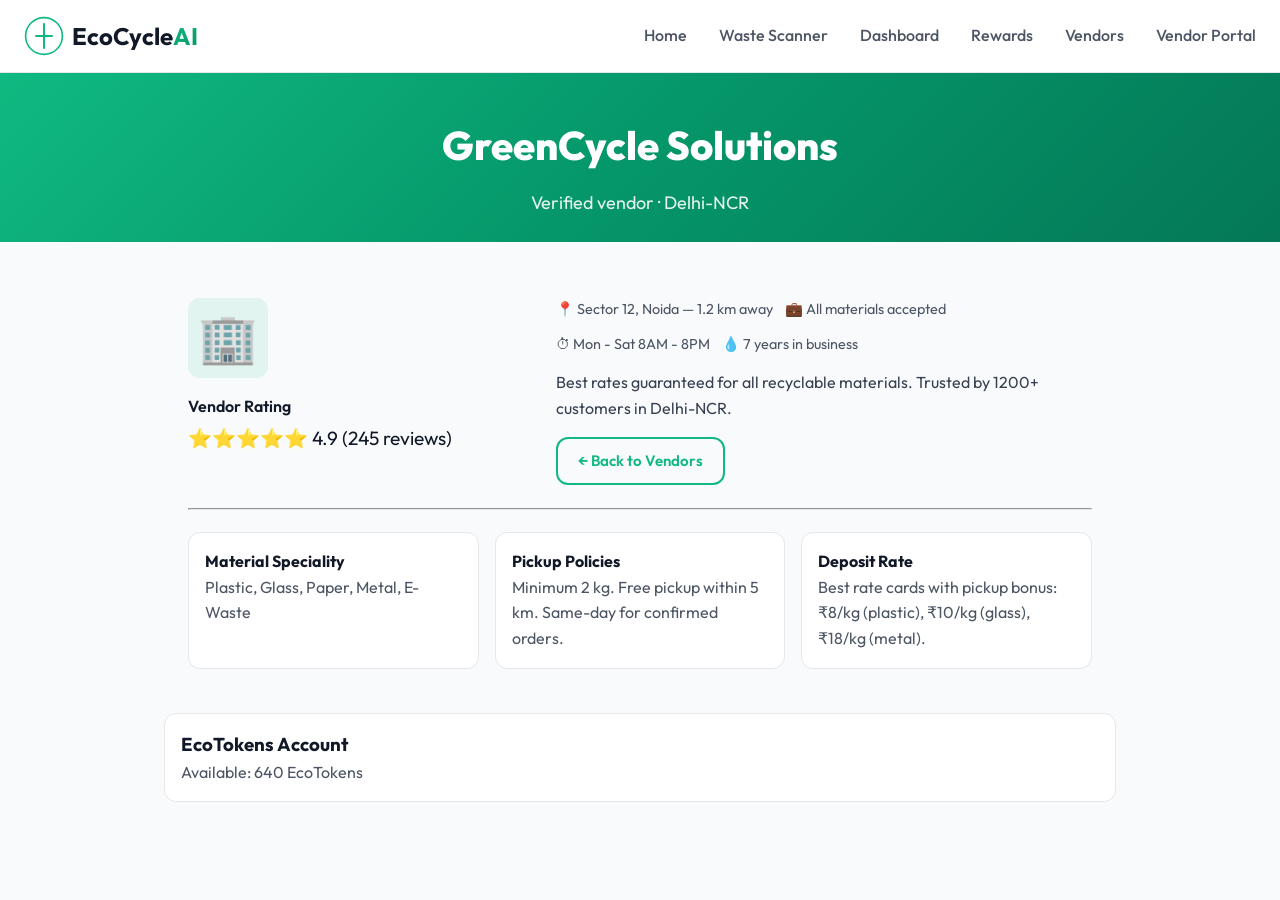
<file: vendor-profile.html>
<!DOCTYPE html>
<html lang="en">
<head>
    <meta charset="UTF-8">
    <meta name="viewport" content="width=device-width, initial-scale=1.0">
    <title>Vendor Profile - EcoCycle AI</title>
    <link rel="stylesheet" href="main.css">
    <link rel="stylesheet" href="vendors.css">
    <link href="https://fonts.googleapis.com/css2?family=Outfit:wght@300;400;600;700;800&family=Space+Mono:wght@400;700&display=swap" rel="stylesheet">
</head>
<body>
    <nav class="navbar">
        <div class="container">
            <div class="nav-brand">
                <div class="logo-icon">
                    <svg viewBox="0 0 50 50" fill="none" xmlns="http://www.w3.org/2000/svg">
                        <circle cx="25" cy="25" r="23" stroke="currentColor" stroke-width="2"/>
                        <path d="M25 10 L25 40 M15 25 L35 25" stroke="currentColor" stroke-width="2.5" stroke-linecap="round"/>
                    </svg>
                </div>
                <span class="brand-text">EcoCycle<span class="ai-text">AI</span></span>
            </div>
            <ul class="nav-links">
                <li><a href="index.html">Home</a></li>
                <li><a href="scanner.html">Waste Scanner</a></li>
                <li><a href="dashboard.html">Dashboard</a></li>
                <li><a href="rewards.html">Rewards</a></li>
                <li><a href="vendors.html">Vendors</a></li>
                <li><a href="vendor-dashboard.html">Vendor Portal</a></li>
            </ul>
        </div>
    </nav>

    <section class="vendors-hero" style="padding: 2.5rem 0 1.5rem;">
        <div class="container">
            <h1 id="vendorNameTitle">Vendor Name</h1>
            <p id="vendorTagline">Trusted recycling partner in your city</p>
        </div>
    </section>

    <section class="vendor-profile-main" style="padding: 2rem 0 3rem; background: var(--gray-50);">
        <div class="container" style="max-width: 1000px;">
            <div class="vendor-profile-card" style="padding: 1.5rem;">
                <div style="display: flex; flex-wrap: wrap; gap: 1.25rem; align-items: flex-start;">
                    <div style="flex: 1 1 280px; min-width: 280px;">
                        <div style="font-size: 3rem; width: 80px; height: 80px; display:flex; align-items:center; justify-content:center; border-radius: var(--radius-lg); background: rgba(16,185,129,0.1);">🏢</div>
                        <div style="margin-top: 1rem; font-weight: 600;">Vendor Rating</div>
                        <div id="vendorRating" style="font-size: 1.2rem; margin-top: 0.2rem;">⭐⭐⭐⭐⭐ 4.9 (245 reviews)</div>
                    </div>

                    <div style="flex: 2 1 400px;">
                        <div style="display: flex; flex-wrap: wrap; gap: 0.75rem; font-size: 0.9rem; color: var(--gray-600);">
                            <div>📍 <span id="vendorLocation">Sector 12, Noida</span></div>
                            <div>💼 <span id="vendorType">All materials accepted</span></div>
                            <div>⏱ <span id="vendorHours">Mon - Sat 8AM - 8PM</span></div>
                            <div>💧 <span id="vendorYears">7 years in business</span></div>
                        </div>

                        <p id="vendorDescription" style="margin-top: 0.9rem; color: var(--gray-700); line-height: 1.6;">Reliable door-to-door collection with live tracking and transparent rate cards. Specializes in plastic, glass, paper, metal and e-waste recycling.</p>

                        <div style="display:flex; gap:0.75rem; flex-wrap:wrap; margin-top:1rem;">
                            <a href="vendors.html" class="btn-outline">← Back to Vendors</a>
                        </div>
                    </div>
                </div>

                <hr style="margin:1.4rem 0; border-color: var(--gray-200);" />

                <div style="display: grid; grid-template-columns: repeat(auto-fit,minmax(220px,1fr)); gap: 1rem;">
                    <div style="background: #fff; border: 1px solid var(--gray-200); border-radius: var(--radius-lg); padding: 1rem;">
                        <h4>Material Speciality</h4>
                        <p id="vendorSpecialty" style="color: var(--gray-600);">Plastic, Glass, Paper, Metal, E-Waste</p>
                    </div>
                    <div style="background: #fff; border: 1px solid var(--gray-200); border-radius: var(--radius-lg); padding: 1rem;">
                        <h4>Pickup Policies</h4>
                        <p id="vendorPolicy" style="color: var(--gray-600);">Minimum 2 kg. Free pickup within 5 km. Same-day for confirmed orders.</p>
                    </div>
                    <div style="background: #fff; border: 1px solid var(--gray-200); border-radius: var(--radius-lg); padding: 1rem;">
                        <h4>Deposit Rate</h4>
                        <p id="vendorRate" style="color: var(--gray-600);">Average ₹6/kg for plastic, ₹8/kg for glass, ₹15/kg for metals.</p>
                    </div>
                </div>
            </div>

            <div style="margin-top: 1.25rem; background: #fff; border:1px solid var(--gray-200); border-radius: var(--radius-lg); padding: 1rem;">
                <h3>EcoTokens Account</h3>
                <p style="color: var(--gray-600);" id="tokenStatus">Available: 640 EcoTokens</p>
            </div>
        </div>
    </section>

    <script>
        const vendorMeta = {
            "GreenCycle Solutions": {
                tagline: "Verified vendor · Delhi-NCR",
                location: "Sector 12, Noida — 1.2 km away",
                type: "All materials accepted",
                hours: "Mon - Sat 8AM - 8PM",
                years: "7 years in business",
                description: "Best rates guaranteed for all recyclable materials. Trusted by 1200+ customers in Delhi-NCR.",
                specialty: "Plastic, Glass, Paper, Metal, E-Waste",
                policy: "Minimum 2 kg. Free pickup within 5 km. Same-day for confirmed orders.",
                rate: "Best rate cards with pickup bonus: ₹8/kg (plastic), ₹10/kg (glass), ₹18/kg (metal).",
                tokens: 640,
                rating: "⭐⭐⭐⭐⭐ 4.9 (245 reviews)"
            },
            "EcoWaste Collectors": {
                tagline: "Trusted in Mumbai",
                location: "Andheri West, Mumbai — 2.5 km away",
                type: "Plastic, Paper focused",
                hours: "Mon - Sat 9AM - 7PM",
                years: "5 years in business",
                description: "Specialising in plastic and paper recycling with quick turnaround. Same-day pickups available.",
                specialty: "Plastic, Paper",
                policy: "Minimum 1.5 kg. Free under 5 km. Competitive eco-tokens bonus.",
                rate: "Plastic ₹7/kg, Paper ₹5/kg, extra tokens on bulk.:",
                tokens: 520,
                rating: "⭐⭐⭐⭐ 4.6 (189 reviews)"
            }
        };

        const params = new URLSearchParams(window.location.search);
        const wishlist = params.get('vendor') || 'GreenCycle Solutions';
        const vendorName = decodeURIComponent(wishlist);

        const vendor = vendorMeta[vendorName] || vendorMeta['GreenCycle Solutions'];

        document.getElementById('vendorNameTitle').textContent = vendorName;
        document.getElementById('vendorTagline').textContent = vendor.tagline;
        document.getElementById('vendorLocation').textContent = vendor.location;
        document.getElementById('vendorType').textContent = vendor.type;
        document.getElementById('vendorHours').textContent = vendor.hours;
        document.getElementById('vendorYears').textContent = vendor.years;
        document.getElementById('vendorDescription').textContent = vendor.description;
        document.getElementById('vendorSpecialty').textContent = vendor.specialty;
        document.getElementById('vendorPolicy').textContent = vendor.policy;
        document.getElementById('vendorRate').textContent = vendor.rate;
        document.getElementById('tokenStatus').textContent = `Available: ${vendor.tokens} EcoTokens`;
        document.getElementById('vendorRating').textContent = vendor.rating || '⭐⭐⭐⭐⭐ 4.9 (245 reviews)';
    </script>
</body>
</html>
</file>
<file: main.css>
/* ==========================================
   EcoCycle AI - Main Stylesheet
   Modern eco-tech design with nature gradients
   ========================================== */

:root {
    /* Color Palette - Eco-tech theme */
    --primary: #10b981;
    --primary-dark: #059669;
    --primary-light: #34d399;
    --secondary: #3b82f6;
    --accent: #f59e0b;
    --success: #10b981;
    --warning: #f59e0b;
    --error: #ef4444;
    
    /* Gradients */
    --gradient-primary: linear-gradient(135deg, #10b981 0%, #059669 100%);
    --gradient-secondary: linear-gradient(135deg, #3b82f6 0%, #2563eb 100%);
    --gradient-sunset: linear-gradient(135deg, #f59e0b 0%, #ef4444 50%, #ec4899 100%);
    --gradient-ocean: linear-gradient(135deg, #06b6d4 0%, #3b82f6 50%, #8b5cf6 100%);
    --gradient-forest: linear-gradient(135deg, #10b981 0%, #059669 50%, #047857 100%);
    --gradient-aurora: linear-gradient(135deg, #8b5cf6 0%, #ec4899 50%, #f59e0b 100%);
    
    /* Neutrals */
    --white: #ffffff;
    --black: #0a0a0a;
    --gray-50: #f9fafb;
    --gray-100: #f3f4f6;
    --gray-200: #e5e7eb;
    --gray-300: #d1d5db;
    --gray-400: #9ca3af;
    --gray-500: #6b7280;
    --gray-600: #4b5563;
    --gray-700: #374151;
    --gray-800: #1f2937;
    --gray-900: #111827;
    
    /* Spacing */
    --spacing-xs: 0.25rem;
    --spacing-sm: 0.5rem;
    --spacing-md: 1rem;
    --spacing-lg: 1.5rem;
    --spacing-xl: 2rem;
    --spacing-2xl: 3rem;
    --spacing-3xl: 4rem;
    
    /* Typography */
    --font-primary: 'Outfit', -apple-system, BlinkMacSystemFont, 'Segoe UI', sans-serif;
    --font-mono: 'Space Mono', 'Courier New', monospace;
    
    /* Shadows */
    --shadow-sm: 0 1px 2px 0 rgba(0, 0, 0, 0.05);
    --shadow-md: 0 4px 6px -1px rgba(0, 0, 0, 0.1);
    --shadow-lg: 0 10px 15px -3px rgba(0, 0, 0, 0.1);
    --shadow-xl: 0 20px 25px -5px rgba(0, 0, 0, 0.1);
    --shadow-2xl: 0 25px 50px -12px rgba(0, 0, 0, 0.25);
    
    /* Border Radius */
    --radius-sm: 0.375rem;
    --radius-md: 0.5rem;
    --radius-lg: 0.75rem;
    --radius-xl: 1rem;
    --radius-2xl: 1.5rem;
    --radius-full: 9999px;
    
    /* Transitions */
    --transition-fast: 150ms cubic-bezier(0.4, 0, 0.2, 1);
    --transition-base: 250ms cubic-bezier(0.4, 0, 0.2, 1);
    --transition-slow: 350ms cubic-bezier(0.4, 0, 0.2, 1);
}

/* ==========================================
   Reset & Base Styles
   ========================================== */

* {
    margin: 0;
    padding: 0;
    box-sizing: border-box;
}

html {
    font-size: 16px;
    scroll-behavior: smooth;
}

body {
    font-family: var(--font-primary);
    line-height: 1.6;
    color: var(--gray-900);
    background: var(--gray-50);
    overflow-x: hidden;
}

img {
    max-width: 100%;
    height: auto;
    display: block;
}

a {
    text-decoration: none;
    color: inherit;
    transition: var(--transition-base);
}

button {
    border: none;
    background: none;
    font-family: inherit;
    cursor: pointer;
    transition: var(--transition-base);
}

input, textarea, select {
    font-family: inherit;
    font-size: inherit;
}

/* ==========================================
   Container & Layout
   ========================================== */

.container {
    width: 100%;
    max-width: 100%;
    margin: 0 auto;
    padding: 0 var(--spacing-lg);
}

.container-fluid {
    width: 100%;
    max-width: 100%;
    padding: 0 var(--spacing-lg);
}

/* ==========================================
   Navigation
   ========================================== */

.navbar {
    position: sticky;
    top: 0;
    z-index: 1000;
    background: rgba(255, 255, 255, 0.95);
    backdrop-filter: blur(12px);
    border-bottom: 1px solid var(--gray-200);
    padding: var(--spacing-md) 0;
}

.navbar .container {
    display: flex;
    align-items: center;
    justify-content: space-between;
}

.nav-brand {
    display: flex;
    align-items: center;
    gap: var(--spacing-sm);
    font-weight: 700;
    font-size: 1.5rem;
}

.logo-icon {
    width: 40px;
    height: 40px;
    color: var(--primary);
}

.logo-icon svg {
    width: 100%;
    height: 100%;
}

.brand-text {
    color: var(--gray-900);
}

.ai-text {
    background: var(--gradient-primary);
    -webkit-background-clip: text;
    -webkit-text-fill-color: transparent;
    background-clip: text;
}

.nav-links {
    display: flex;
    list-style: none;
    gap: var(--spacing-xl);
}

.nav-links a {
    font-weight: 500;
    color: var(--gray-600);
    position: relative;
}

.nav-links a::after {
    content: '';
    position: absolute;
    bottom: -8px;
    left: 0;
    width: 0;
    height: 2px;
    background: var(--gradient-primary);
    transition: var(--transition-base);
}

.nav-links a:hover,
.nav-links a.active {
    color: var(--primary);
}

.nav-links a:hover::after,
.nav-links a.active::after {
    width: 100%;
}

.nav-actions {
    display: flex;
    gap: var(--spacing-md);
}

.mobile-menu-toggle {
    display: none;
    flex-direction: column;
    gap: 4px;
    cursor: pointer;
}

.mobile-menu-toggle span {
    width: 24px;
    height: 2px;
    background: var(--gray-900);
    transition: var(--transition-base);
}

/* ==========================================
   Buttons
   ========================================== */

.btn-primary,
.btn-secondary,
.btn-outline,
.btn-large,
.btn-white,
.btn-text {
    padding: 0.625rem 1.25rem;
    border-radius: var(--radius-lg);
    font-weight: 600;
    font-size: 0.9375rem;
    display: inline-flex;
    align-items: center;
    gap: var(--spacing-sm);
    transition: all var(--transition-base);
}

.btn-primary {
    background: var(--gradient-primary);
    color: var(--white);
    box-shadow: 0 4px 12px rgba(16, 185, 129, 0.3);
}

.btn-primary:hover {
    transform: translateY(-2px);
    box-shadow: 0 8px 20px rgba(16, 185, 129, 0.4);
}

.btn-secondary {
    background: var(--gray-100);
    color: var(--gray-900);
}

.btn-secondary:hover {
    background: var(--gray-200);
}

.btn-outline {
    border: 2px solid var(--primary);
    color: var(--primary);
    background: transparent;
}

.btn-outline:hover {
    background: var(--primary);
    color: var(--white);
}

.btn-large {
    padding: 0.875rem 2rem;
    font-size: 1.0625rem;
}

.btn-white {
    background: var(--white);
    color: var(--primary);
    box-shadow: 0 4px 12px rgba(0, 0, 0, 0.1);
}

.btn-white:hover {
    transform: translateY(-2px);
    box-shadow: 0 8px 20px rgba(0, 0, 0, 0.15);
}

.btn-text {
    padding: 0;
    color: var(--primary);
    font-weight: 600;
}

.btn-text:hover {
    color: var(--primary-dark);
}

.full-width {
    width: 100%;
    justify-content: center;
}

/* ==========================================
   Hero Section
   ========================================== */

.hero {
    position: relative;
    padding: 6rem 0 4rem;
    overflow: hidden;
    min-height: 90vh;
    display: flex;
    align-items: center;
}

.hero-bg {
    position: absolute;
    top: 0;
    left: 0;
    width: 100%;
    height: 100%;
    z-index: -1;
}

.gradient-orb {
    position: absolute;
    border-radius: 50%;
    filter: blur(80px);
    opacity: 0.6;
    animation: float 20s ease-in-out infinite;
}

.orb-1 {
    width: 500px;
    height: 500px;
    background: var(--gradient-forest);
    top: -200px;
    right: -100px;
}

.orb-2 {
    width: 400px;
    height: 400px;
    background: var(--gradient-ocean);
    bottom: -150px;
    left: -100px;
    animation-delay: -7s;
}

.orb-3 {
    width: 350px;
    height: 350px;
    background: var(--gradient-aurora);
    top: 50%;
    left: 50%;
    transform: translate(-50%, -50%);
    animation-delay: -14s;
}

@keyframes float {
    0%, 100% { transform: translate(0, 0) scale(1); }
    33% { transform: translate(30px, -30px) scale(1.1); }
    66% { transform: translate(-20px, 20px) scale(0.9); }
}

.hero-content {
    display: grid;
    grid-template-columns: 1fr 1fr;
    gap: var(--spacing-3xl);
    align-items: center;
}

.hero-text {
    z-index: 1;
}

.badge {
    display: inline-block;
    padding: 0.5rem 1rem;
    background: rgba(16, 185, 129, 0.1);
    border: 1px solid rgba(16, 185, 129, 0.3);
    border-radius: var(--radius-full);
    color: var(--primary);
    font-size: 0.875rem;
    font-weight: 600;
    margin-bottom: var(--spacing-lg);
}

.hero-title {
    font-size: 3.5rem;
    font-weight: 800;
    line-height: 1.1;
    margin-bottom: var(--spacing-lg);
}

.gradient-text {
    background: var(--gradient-forest);
    -webkit-background-clip: text;
    -webkit-text-fill-color: transparent;
    background-clip: text;
}

.hero-description {
    font-size: 1.25rem;
    color: var(--gray-600);
    margin-bottom: var(--spacing-xl);
    max-width: 540px;
}

.hero-cta {
    display: flex;
    gap: var(--spacing-md);
    margin-bottom: var(--spacing-3xl);
}

.hero-stats {
    display: flex;
    gap: var(--spacing-xl);
}

.stat-item {
    text-align: left;
}

.stat-value {
    font-size: 2rem;
    font-weight: 700;
    color: var(--gray-900);
    font-family: var(--font-mono);
}

/* % symbol removed from stat-value::after — each page controls its own units */

.stat-label {
    font-size: 0.875rem;
    color: var(--gray-600);
    display: block;
    margin-top: var(--spacing-xs);
}

/* Hero Visual - Phone Mockup */
.hero-visual {
    position: relative;
    z-index: 1;
}

.phone-mockup {
    position: relative;
    max-width: 350px;
    margin: 0 auto;
}

.phone-frame {
    background: var(--gray-900);
    border-radius: 2.5rem;
    padding: 1rem;
    box-shadow: 0 25px 50px rgba(0, 0, 0, 0.3);
}

.phone-screen {
    background: var(--gray-100);
    border-radius: 1.5rem;
    aspect-ratio: 9/19.5;
    overflow: hidden;
    position: relative;
}

.scan-animation {
    width: 100%;
    height: 100%;
    position: relative;
    background: linear-gradient(180deg, var(--gray-100) 0%, var(--gray-200) 100%);
}

.scan-line {
    position: absolute;
    top: 0;
    left: 0;
    width: 100%;
    height: 2px;
    background: var(--gradient-forest);
    box-shadow: 0 0 20px rgba(16, 185, 129, 0.8);
    animation: scan 2s ease-in-out infinite;
}

@keyframes scan {
    0%, 100% { top: 0%; }
    50% { top: 100%; }
}

.detection-box {
    position: absolute;
    border: 2px solid var(--primary);
    background: rgba(16, 185, 129, 0.1);
    border-radius: var(--radius-sm);
    padding: 0.5rem;
    display: flex;
    flex-direction: column;
    animation: fadeInBox 0.5s ease-out;
}

.box-1 {
    top: 20%;
    left: 10%;
    width: 35%;
    animation-delay: 0.5s;
}

.box-2 {
    top: 45%;
    right: 10%;
    width: 30%;
    animation-delay: 1s;
}

.box-3 {
    bottom: 15%;
    left: 15%;
    width: 40%;
    animation-delay: 1.5s;
}

@keyframes fadeInBox {
    from {
        opacity: 0;
        transform: scale(0.8);
    }
    to {
        opacity: 1;
        transform: scale(1);
    }
}

.detection-label {
    font-size: 0.625rem;
    font-weight: 600;
    color: var(--primary);
    text-transform: uppercase;
}

.detection-value {
    font-size: 0.75rem;
    font-weight: 700;
    color: var(--gray-900);
    font-family: var(--font-mono);
}

.detection-value.recyclable    { color: var(--primary); }
.detection-value.non-recyclable { color: var(--error); }

/* ==========================================
   Sections
   ========================================== */

.features,
.how-it-works,
.impact,
.cta {
    padding: 5rem 0;
}

.section-header {
    text-align: center;
    margin-bottom: var(--spacing-3xl);
}

.section-title {
    font-size: 2.5rem;
    font-weight: 700;
    margin-bottom: var(--spacing-md);
}

.section-subtitle {
    font-size: 1.125rem;
    color: var(--gray-600);
}

/* ==========================================
   Features Grid
   ========================================== */

.features-grid {
    display: grid;
    grid-template-columns: repeat(auto-fit, minmax(320px, 1fr));
    gap: var(--spacing-xl);
}

.feature-card {
    background: var(--white);
    padding: var(--spacing-xl);
    border-radius: var(--radius-xl);
    border: 1px solid var(--gray-200);
    transition: all var(--transition-base);
    animation: fadeInUp 0.6s ease-out;
    animation-fill-mode: both;
}

.feature-card[data-index="0"] { animation-delay: 0.1s; }
.feature-card[data-index="1"] { animation-delay: 0.2s; }
.feature-card[data-index="2"] { animation-delay: 0.3s; }
.feature-card[data-index="3"] { animation-delay: 0.4s; }
.feature-card[data-index="4"] { animation-delay: 0.5s; }
.feature-card[data-index="5"] { animation-delay: 0.6s; }

@keyframes fadeInUp {
    from {
        opacity: 0;
        transform: translateY(30px);
    }
    to {
        opacity: 1;
        transform: translateY(0);
    }
}

.feature-card:hover {
    transform: translateY(-8px);
    box-shadow: var(--shadow-xl);
    border-color: var(--primary);
}

.feature-icon {
    width: 60px;
    height: 60px;
    border-radius: var(--radius-lg);
    display: flex;
    align-items: center;
    justify-content: center;
    margin-bottom: var(--spacing-lg);
}

.feature-icon svg {
    width: 30px;
    height: 30px;
    color: var(--white);
}

.icon-1 { background: var(--gradient-forest); }
.icon-2 { background: var(--gradient-ocean); }
.icon-3 { background: var(--gradient-secondary); }
.icon-4 { background: var(--gradient-aurora); }
.icon-5 { background: var(--gradient-sunset); }
.icon-6 { background: linear-gradient(135deg, #6366f1 0%, #8b5cf6 100%); }

.feature-title {
    font-size: 1.25rem;
    font-weight: 700;
    margin-bottom: var(--spacing-sm);
}

.feature-description {
    color: var(--gray-600);
    margin-bottom: var(--spacing-md);
    line-height: 1.7;
}

.feature-tags {
    display: flex;
    flex-wrap: wrap;
    gap: var(--spacing-sm);
}

.feature-tags span {
    padding: 0.25rem 0.75rem;
    background: var(--gray-100);
    border-radius: var(--radius-full);
    font-size: 0.75rem;
    font-weight: 600;
    color: var(--gray-600);
}

/* ==========================================
   Timeline
   ========================================== */

.timeline {
    max-width: 900px;
    margin: 0 auto;
}

.timeline-item {
    display: grid;
    grid-template-columns: 80px 1fr 200px;
    gap: var(--spacing-xl);
    margin-bottom: var(--spacing-3xl);
    opacity: 0;
    animation: fadeInTimeline 0.6s ease-out forwards;
}

.timeline-item[data-step="1"] { animation-delay: 0.2s; }
.timeline-item[data-step="2"] { animation-delay: 0.4s; }
.timeline-item[data-step="3"] { animation-delay: 0.6s; }
.timeline-item[data-step="4"] { animation-delay: 0.8s; }

@keyframes fadeInTimeline {
    to {
        opacity: 1;
    }
}

.timeline-number {
    font-size: 2.5rem;
    font-weight: 800;
    color: var(--primary);
    font-family: var(--font-mono);
}

.timeline-content h3 {
    font-size: 1.5rem;
    margin-bottom: var(--spacing-sm);
}

.timeline-content p {
    color: var(--gray-600);
}

.timeline-visual {
    display: flex;
    align-items: center;
    justify-content: center;
}

.visual-icon {
    font-size: 4rem;
    animation: bounce 2s ease-in-out infinite;
}

@keyframes bounce {
    0%, 100% { transform: translateY(0); }
    50% { transform: translateY(-10px); }
}

/* ==========================================
   Impact Section
   ========================================== */

.impact {
    background: var(--gray-900);
    color: var(--white);
}

.impact-content {
    display: grid;
    grid-template-columns: 1fr 1fr;
    gap: var(--spacing-3xl);
    align-items: center;
}

.impact-visual {
    justify-self: flex-end;
}

.impact-title {
    font-size: 2.5rem;
    font-weight: 700;
    margin-bottom: var(--spacing-lg);
}

.impact-description {
    font-size: 1.125rem;
    color: var(--gray-400);
    margin-bottom: var(--spacing-xl);
}

.impact-metrics {
    display: grid;
    grid-template-columns: repeat(auto-fit, minmax(200px, 1fr));
    gap: var(--spacing-lg);
    margin-bottom: var(--spacing-xl);
}

.metric-card {
    background: rgba(255, 255, 255, 0.05);
    border: 1px solid rgba(255, 255, 255, 0.1);
    border-radius: var(--radius-lg);
    padding: var(--spacing-lg);
    display: flex;
    align-items: center;
    gap: var(--spacing-md);
}

.metric-icon {
    font-size: 2rem;
}

.metric-value {
    font-size: 1.5rem;
    font-weight: 700;
    font-family: var(--font-mono);
}

.metric-label {
    font-size: 0.875rem;
    color: var(--gray-400);
}

.circular-progress {
    position: relative;
    width: 300px;
    height: 300px;
}

.progress-ring {
    transform: rotate(-90deg);
}

.progress-ring-bg {
    fill: none;
    stroke: rgba(255, 255, 255, 0.1);
    stroke-width: 12;
}

.progress-ring-fill {
    fill: none;
    stroke: url(#gradient);
    stroke-width: 12;
    stroke-linecap: round;
    stroke-dasharray: 720 817;
    animation: progressAnimation 2s ease-out;
}

@keyframes progressAnimation {
    from { stroke-dasharray: 0 817; }
}

.progress-text {
    position: absolute;
    top: 50%;
    left: 50%;
    transform: translate(-50%, -50%);
    text-align: center;
}

.progress-value {
    font-size: 3rem;
    font-weight: 700;
    font-family: var(--font-mono);
}

.progress-label {
    font-size: 1rem;
    color: var(--gray-400);
}

/* ==========================================
   CTA Section
   ========================================== */

.cta {
    background: var(--gradient-forest);
    color: var(--white);
}

.cta-content {
    text-align: center;
    max-width: 700px;
    margin: 0 auto;
}

.cta-title {
    font-size: 2.5rem;
    font-weight: 700;
    margin-bottom: var(--spacing-md);
}

.cta-description {
    font-size: 1.125rem;
    opacity: 0.9;
    margin-bottom: var(--spacing-xl);
}

/* ==========================================
   Footer
   ========================================== */

.footer {
    background: linear-gradient(135deg, #02101e 0%, #051523 45%, #0b2a3f 100%);
    color: var(--gray-100);
    padding: 4rem 0 2.5rem;
    border-top: 4px solid var(--primary);
    box-shadow: inset 0 24px 36px rgba(0,0,0,0.2);
}

.footer-content {
    display: flex;
    grid-template-columns: 1.5fr 1fr 1fr 1fr;
    gap: var(--spacing-3xl);
    margin-bottom: var(--spacing-3xl);
    align-items: start;
}

.footer-links {
    display: flex;
    gap: var(--spacing-3xl);
    flex-wrap: wrap;
}

.footer-column {
    flex: 1 1 180px;
    min-width: 180px;
    color: var(--gray-100);
}

.footer-brand {
    display: flex;
    flex-direction: column;
    gap: var(--spacing-sm);
}

.footer-brand .footer-logo {
    display: flex;
    align-items: center;
    gap: var(--spacing-sm);
    font-size: 1.5rem;
    font-weight: 700;
    color: var(--white);
    margin-bottom: var(--spacing-md);
}

.footer-brand .logo-icon {
    width: 36px;
    height: 36px;
}

.footer-tagline {
    max-width: 300px;
    margin-bottom: var(--spacing-lg);
}

.footer-social {
    display: flex;
    gap: var(--spacing-md);
}

.social-link {
    color: var(--gray-400);
    font-weight: 600;
    font-size: 0.875rem;
}

.social-link:hover {
    color: var(--primary);
}

.footer-column h4 {
    color: var(--white);
    font-weight: 600;
    margin-bottom: var(--spacing-md);
}

.footer-column a {
    display: block;
    color: var(--gray-400);
    margin-bottom: var(--spacing-sm);
    font-size: 0.9375rem;
}

.footer-column a:hover {
    color: var(--white);
}

.footer-bottom {
    border-top: 1px solid rgba(255,255,255,0.18);
    padding-top: var(--spacing-md);
    display: flex;
    justify-content: space-between;
    align-items: center;
    font-size: 0.875rem;
    color: #c7d1dc;
    justify-content: space-between;
    align-items: center;
}

.footer-legal {
    display: flex;
    gap: var(--spacing-lg);
}

.footer-legal a {
    color: var(--gray-400);
    font-size: 0.875rem;
}

.footer-legal a:hover {
    color: var(--white);
}

/* Responsive footer & impact */
@media (max-width: 900px) {
    .footer-content {
        grid-template-columns: 1fr !important;
        text-align: center;
    }

    .footer-links {
        display: grid;
        grid-template-columns: 1fr;
        gap: var(--spacing-lg);
        justify-items: center;
    }

    .footer-column {
        text-align: left;
        max-width: 300px;
        width: 100%;
    }

    .impact-content {
        grid-template-columns: 1fr;
        text-align: center;
        justify-items: center;
    }

    .impact-visual {
        justify-self: center;
    }
}

/* ==========================================
   Auth Pages
   ========================================== */

.auth-page {
    min-height: 100vh;
    display: flex;
    align-items: center;
    justify-content: center;
    background: var(--gradient-forest);
}

.auth-container {
    width: 100%;
    max-width: 450px;
    padding: var(--spacing-lg);
}

.auth-card {
    background: var(--white);
    border-radius: var(--radius-2xl);
    padding: var(--spacing-3xl);
    box-shadow: var(--shadow-2xl);
}

.auth-header {
    text-align: center;
    margin-bottom: var(--spacing-xl);
}

.auth-header .logo-icon {
    width: 60px;
    height: 60px;
    margin: 0 auto var(--spacing-lg);
}

.auth-header h1 {
    font-size: 1.875rem;
    font-weight: 700;
    margin-bottom: var(--spacing-sm);
}

.auth-header p {
    color: var(--gray-600);
}

.auth-form {
    display: flex;
    flex-direction: column;
    gap: var(--spacing-lg);
}

.form-group {
    display: flex;
    flex-direction: column;
    gap: var(--spacing-sm);
}

.form-group label {
    font-weight: 600;
    font-size: 0.9375rem;
    color: var(--gray-700);
}

.form-group input {
    padding: 0.75rem 1rem;
    border: 2px solid var(--gray-200);
    border-radius: var(--radius-lg);
    font-size: 1rem;
    transition: var(--transition-base);
    width: 100%;
    min-width: 0;
}

.form-group input:focus {
    outline: none;
    border-color: var(--primary);
}

.auth-footer {
    text-align: center;
    margin-top: var(--spacing-lg);
    color: var(--gray-600);
}

.auth-footer a {
    color: var(--primary);
    font-weight: 600;
}

.auth-footer a:hover {
    text-decoration: underline;
}

/* ==========================================
   Utilities
   ========================================== */

.text-green { color: var(--success); }
.text-red { color: var(--error); }

.badge-success {
    padding: 0.25rem 0.75rem;
    background: rgba(16, 185, 129, 0.1);
    color: var(--success);
    border-radius: var(--radius-full);
    font-size: 0.75rem;
    font-weight: 600;
}

/* ==========================================
   Responsive Design
   ========================================== */

@media (max-width: 1024px) {
    .hero-content {
        grid-template-columns: 1fr;
    }
    
    .hero-visual {
        order: -1;
        max-width: 300px;
        margin: 0 auto var(--spacing-3xl);
    }
    
    .impact-content,
    .footer-content {
        grid-template-columns: 1fr;
    }
}

@media (max-width: 768px) {
    .nav-links,
    .nav-actions {
        display: none;
    }
    
    .mobile-menu-toggle {
        display: flex;
    }
    
    .hero-title {
        font-size: 2.5rem;
    }
    
    .hero-description {
        font-size: 1.125rem;
    }
    
    .hero-cta {
        flex-direction: column;
    }
    
    .hero-stats {
        flex-direction: column;
        gap: var(--spacing-md);
    }
    
    .features-grid {
        grid-template-columns: 1fr;
    }
    
    .timeline-item {
        grid-template-columns: 1fr;
        text-align: center;
    }
}
</file>
<file: vendors.css>
/* ==========================================
   Vendors Page Styles
   ========================================== */

.vendors-hero {
    background: var(--gradient-forest);
    color: var(--white);
    padding: 4rem 0 3rem;
    text-align: center;
}

.vendors-hero h1 {
    font-size: 2.5rem;
    font-weight: 800;
    margin-bottom: 0.75rem;
}

.vendors-hero p {
    font-size: 1.125rem;
    opacity: 0.9;
}

.vendors-filters {
    background: var(--white);
    border-bottom: 1px solid var(--gray-200);
    padding: 1.25rem 0;
    position: sticky;
    top: 70px;
    z-index: 100;
}

.filter-bar {
    display: flex;
    gap: 1rem;
    align-items: center;
    flex-wrap: wrap;
}

.search-input {
    flex: 1;
    min-width: 200px;
    padding: 0.625rem 1rem;
    border: 2px solid var(--gray-200);
    border-radius: var(--radius-lg);
    font-size: 0.9375rem;
    transition: var(--transition-base);
}

.search-input:focus {
    outline: none;
    border-color: var(--primary);
}

.filter-select {
    padding: 0.625rem 1rem;
    border: 2px solid var(--gray-200);
    border-radius: var(--radius-lg);
    font-size: 0.9375rem;
    color: var(--gray-700);
    background: var(--white);
    cursor: pointer;
    transition: var(--transition-base);
}

.filter-select:focus {
    outline: none;
    border-color: var(--primary);
}

.vendors-list {
    padding: 2.5rem 0 4rem;
    background: var(--gray-50);
}

/* ─── 2-per-row grid ─── */
.vendors-grid {
    display: grid;
    grid-template-columns: repeat(2, 1fr);
    gap: 1.5rem;
}

/* ─── Vendor Card ─── */
.vendor-card {
    background: var(--white);
    border: 1px solid var(--gray-200);
    border-radius: var(--radius-xl);
    padding: 1.5rem;
    transition: all var(--transition-base);
    display: flex;
    flex-direction: column;
    gap: 0.875rem;
}

.vendor-card:hover {
    transform: translateY(-4px);
    box-shadow: var(--shadow-xl);
    border-color: var(--primary);
}

/* Top row: avatar + name + badge */
.vendor-card-top {
    display: flex;
    align-items: flex-start;
    justify-content: space-between;
    gap: 1rem;
}

.vendor-left {
    display: flex;
    align-items: flex-start;
    gap: 0.875rem;
}

.vendor-avatar {
    width: 52px;
    height: 52px;
    background: linear-gradient(135deg, rgba(16,185,129,0.1), rgba(5,150,105,0.15));
    border: 2px solid rgba(16,185,129,0.2);
    border-radius: var(--radius-lg);
    display: flex;
    align-items: center;
    justify-content: center;
    font-size: 1.5rem;
    flex-shrink: 0;
}

.vendor-title-group h3 {
    font-size: 1.125rem;
    font-weight: 700;
    color: var(--gray-900);
    margin-bottom: 0.25rem;
}

.vendor-location {
    font-size: 0.8125rem;
    color: var(--gray-500);
}

.vendor-badge {
    white-space: nowrap;
    flex-shrink: 0;
    padding: 0.25rem 0.75rem;
    border-radius: var(--radius-full);
    font-size: 0.75rem;
    font-weight: 700;
}

.vendor-badge.verified {
    background: rgba(16, 185, 129, 0.1);
    color: var(--primary);
    border: 1px solid rgba(16, 185, 129, 0.3);
}

/* Rating row */
.vendor-rating {
    display: flex;
    align-items: center;
    gap: 0.375rem;
}

.stars {
    font-size: 0.875rem;
    letter-spacing: -1px;
}

.rating-score {
    font-weight: 700;
    font-size: 0.9375rem;
    color: var(--gray-900);
    font-family: var(--font-mono);
}

.rating-count {
    font-size: 0.8125rem;
    color: var(--gray-500);
}

/* Description */
.vendor-description {
    font-size: 0.875rem;
    color: var(--gray-600);
    line-height: 1.6;
    flex: 1;
}

/* Tags */
.vendor-tags {
    display: flex;
    flex-wrap: wrap;
    gap: 0.5rem;
}

.vendor-tag {
    padding: 0.25rem 0.75rem;
    background: var(--gray-100);
    border-radius: var(--radius-full);
    font-size: 0.75rem;
    font-weight: 600;
    color: var(--gray-600);
}

/* Actions */
.vendor-actions {
    display: flex;
    gap: 0.75rem;
    margin-top: 0.25rem;
}

.vendor-actions .btn-primary,
.vendor-actions .btn-outline {
    flex: 1;
    justify-content: center;
    text-align: center;
    font-size: 0.875rem;
    padding: 0.625rem 1rem;
}

/* ─── Pickup Modal ─── */
.pickup-modal-content {
    width: min(100%, 560px);
    max-width: 560px;
    margin: 0 auto;
}

.pickup-vendor-info {
    display: flex;
    align-items: center;
    gap: 1rem;
    padding: 1rem;
    background: rgba(16,185,129,0.05);
    border: 1px solid rgba(16,185,129,0.15);
    border-radius: var(--radius-lg);
    margin-bottom: 1.5rem;
}

.pickup-vendor-icon {
    font-size: 2rem;
    width: 48px;
    height: 48px;
    background: rgba(16,185,129,0.1);
    border-radius: var(--radius-lg);
    display: flex;
    align-items: center;
    justify-content: center;
    flex-shrink: 0;
}

.pickup-vendor-name {
    font-size: 1.0625rem;
    font-weight: 700;
    color: var(--gray-900);
}

.pickup-vendor-sub {
    font-size: 0.8125rem;
    color: var(--gray-500);
    margin-top: 0.1875rem;
}

.pickup-form {
    display: flex;
    flex-direction: column;
    gap: 1rem;
}

.pickup-form-row {
    display: grid;
    grid-template-columns: 1fr 1fr;
    gap: 1rem;
}

.pickup-form .form-group {
    display: flex;
    flex-direction: column;
    gap: 0.375rem;
}

.pickup-form .form-group label {
    font-size: 0.875rem;
    font-weight: 600;
    color: var(--gray-700);
}

.pickup-form input,
.pickup-form select,
.pickup-form textarea {
    padding: 0.625rem 0.875rem;
    border: 2px solid var(--gray-200);
    border-radius: var(--radius-lg);
    font-size: 0.9375rem;
    color: var(--gray-900);
    transition: var(--transition-base);
    background: var(--white);
    resize: vertical;
}

.pickup-form input:focus,
.pickup-form select:focus,
.pickup-form textarea:focus {
    outline: none;
    border-color: var(--primary);
}

.pickup-actions {
    display: flex;
    flex-direction: column;
    gap: 0.625rem;
    margin-top: 0.5rem;
}

/* ─── Responsive ─── */
@media (max-width: 900px) {
    .vendors-grid {
        grid-template-columns: 1fr;
    }
    .pickup-form-row {
        grid-template-columns: 1fr;
    }
}
</file>
